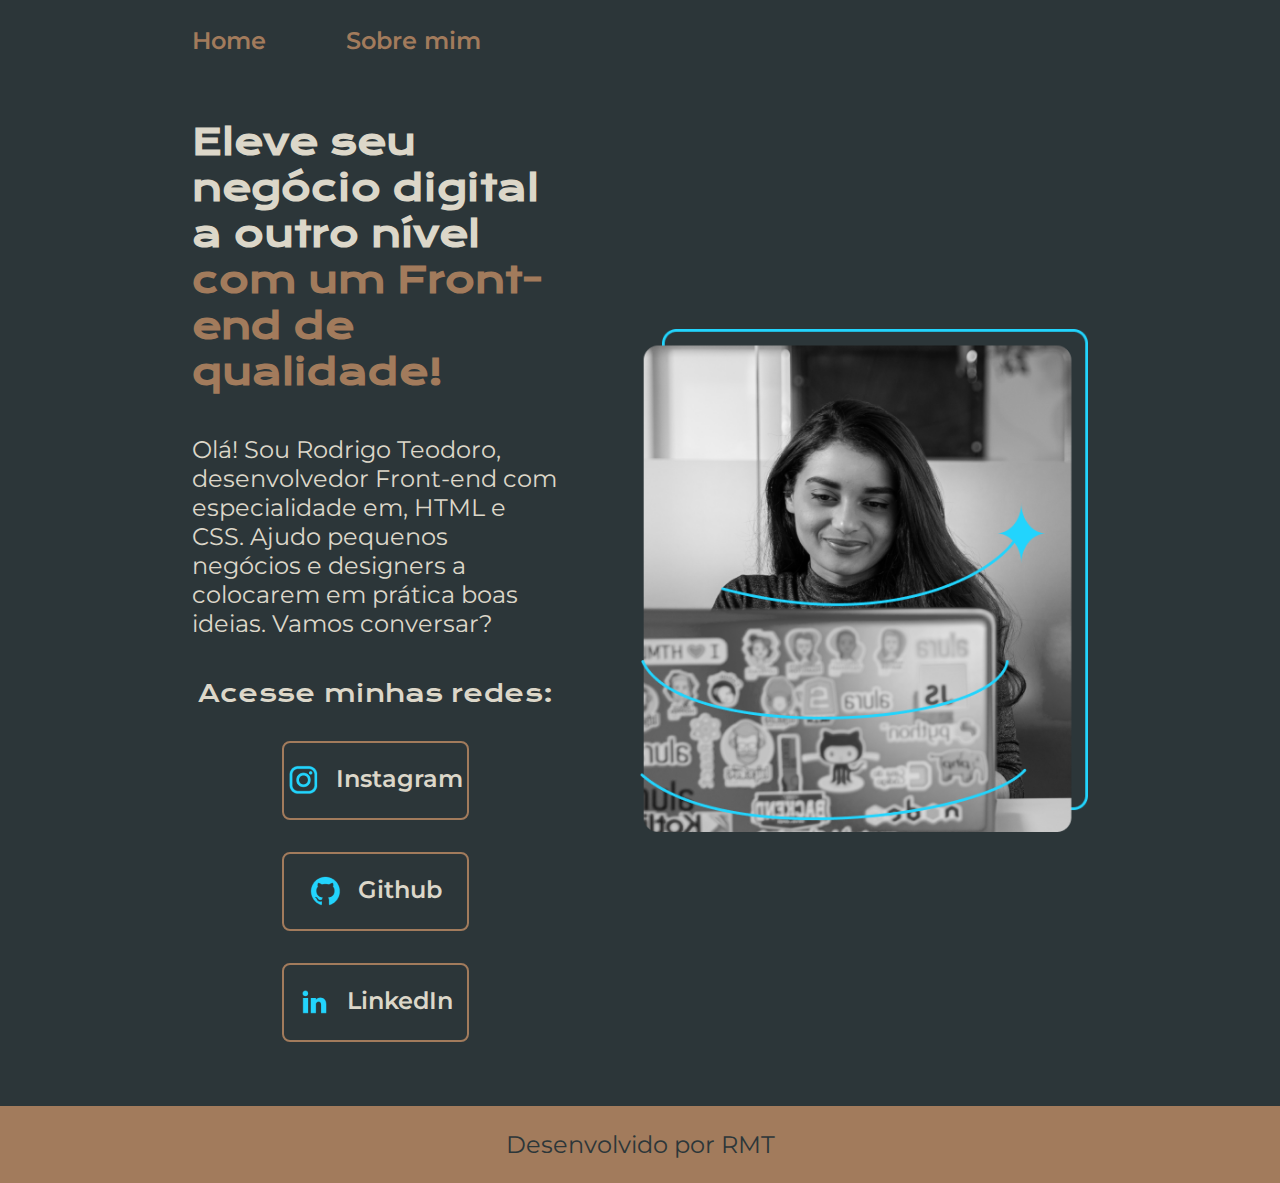
<file: index.html>
<!DOCTYPE html>
<html lang="pt-br"> <!--A língua que a página será escrita. Isso facilita até o processo de tradução-->
<head>
    <meta charset="UTF-8"> <!--Codificação dos caracteres mais utilizada no mundo-->
    <meta name="viewport" content="width=device-width, initial-scale=1.0"> <!--Ajusta a escala da página baseada no dispositivo que está abrindo-->
    <title>Portifólio</title>
    <link rel="stylesheet" href="./styles/style.css"> <!--Chama ou associa o arquivo css de estilo para essa página html-->
</head>
<body>
    <header class="cabecalho">
        <nav class="cabecalho__menu">
            <a class="cabecalho__menu__link" href="index.html">Home</a>
            <a class="cabecalho__menu__link" href="about.html">Sobre mim</a>
        </nav>
    </header>
    <main class="apresentacao">
        <section class="apresentacao__conteudo">
            <h1 class="apresentacao__conteudo__titulo">Eleve seu negócio digital a outro nível <strong class="titulo-destaque">com um Front-end de qualidade!</strong></h1>
            <p class="apresentacao__conteudo__texto">Olá! Sou Rodrigo Teodoro, desenvolvedor Front-end com especialidade em, HTML e CSS. Ajudo pequenos negócios e designers a colocarem em prática boas ideias. Vamos conversar?</p>
            <div class="apresentacao__links">
                <h2 class="apresentacao__links__subtitulo">Acesse minhas redes:</h2>
                <a class="apresentacao__links__navegacao" href="https://instagram.com/rodmteodoro80"> 
                    <img src="./assets/instagram.png"> Instagram</a>
                <a class="apresentacao__links__navegacao" href="https://github.com/rodmteodoro">
                    <img src="./assets/github.png"> Github</a>
                <a class="apresentacao__links__navegacao" href="https://github.com/rodmteodoro">
                    <img src="./assets/linkedin.png"> LinkedIn</a>
            </div>
        </section>
        <img class="apresentacao__imagem" src="img/Imagem.png" alt="Foto desenvolvedor">
    </main>
    <footer class="rodape">
        <p>Desenvolvido por RMT</p>
    </footer>
</body>
</html>
</file>
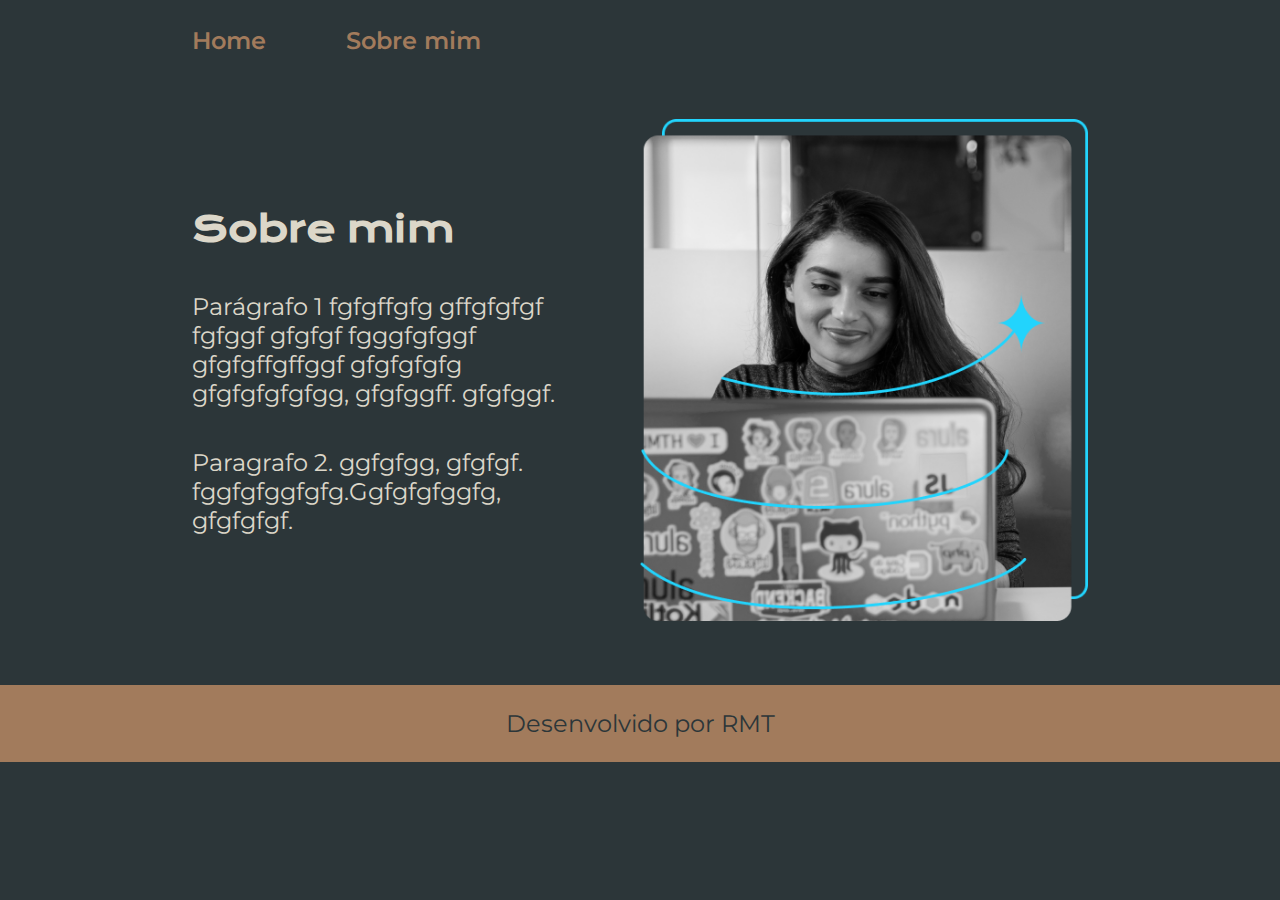
<file: about.html>
<!DOCTYPE html>
<html lang="pt-br">
<head>
    <meta charset="UTF-8">
    <meta name="viewport" content="width=device-width, initial-scale=1.0">
    <title>Sobre mim</title>
    <link rel="stylesheet" href="./styles/style.css">
</head>
<body>
    <header class="cabecalho">
        <nav class="cabecalho__menu">
            <a class="cabecalho__menu__link" href="index.html">Home</a>
            <a class="cabecalho__menu__link" href="about.html">Sobre mim</a>
        </nav>
    </header>
    <main class="apresentacao">
        <section class="apresentacao__conteudo">
            <h1 class="apresentacao__conteudo__titulo">Sobre mim</h1>
            <p class="apresentacao__conteudo__texto"> Parágrafo 1 fgfgffgfg gffgfgfgf fgfggf 
                gfgfgf fgggfgfggf
                gfgfgffgffggf gfgfgfgfg gfgfgfgfgfgg, gfgfggff.
                gfgfggf.
            </p>
            <p class="apresentacao__conteudo__texto">Paragrafo 2. ggfgfgg, gfgfgf.
                fggfgfggfgfg.Ggfgfgfggfg, gfgfgfgf.
            </p>
        </section>
        <img class="apresentacao__imagem" src="img/Imagem.png" alt="Foto desenvolvedor">
    </main>
    <footer class="rodape">
        <p>Desenvolvido por RMT</p>
    </footer>
</body>
</html>
</file>
<file: styles/style.css>
@import url('https://fonts.googleapis.com/css2?family=Krona+One&display=swap');
@import url('https://fonts.googleapis.com/css2?family=Montserrat:ital@0;1&display=swap');
@import url('https://fonts.googleapis.com/css2?family=Montserrat:ital,wght@0,600;1,600&display=swap');

*{ /*Bloco para chamar todos os elementos da página que quisermos trabalhar dentro das chaves */
    margin: 0;
    padding: 0;
}

:root {
    --cor-primaria: #2c3639;/*#000000;*/
    --cor-secundaria: #dcd7c9;/*#f6f6f6;*/
    --cor-terciaria: #a27b5c;/*#22d4fd;*/
    --cor-hover: #3f4e4f;/*#272727;*/

    --font-primaria: "Krona One", sans-serif;
    --font-secundaria: "Montserrat",sans-serif;
}

body {
    /* height: 100vh; Definimos a altura em 100% do viewport */
    box-sizing: border-box;
    background-color: var(--cor-primaria);
    color: var(--cor-secundaria);
}

.cabecalho {
    padding: 2% 0% 0% 15%;
}

.cabecalho__menu {
    display: flex;
    gap: 80px;
}

.cabecalho__menu__link {
    font-family: var(--font-secundaria);
    font-size: 1.5rem;
    font-weight: 600;
    color: var(--cor-terciaria);
    text-decoration: none;
}

.titulo-destaque { /*Chamada da classe*/
    color: var(--cor-terciaria);
}

.apresentacao {
    padding: 5% 15%;
    display: flex;
    align-items: center;
    justify-content: space-between;
    gap: 82px;
}

.apresentacao__conteudo {
    width: 50%;
    display: flex;
    flex-direction: column;
    gap: 40px;
}

.apresentacao__conteudo__titulo {
    font-size: 2.25rem;
    font-family: var(--font-primaria);
}

.apresentacao__conteudo__texto {
    font-size: 1.5rem;
    font-family: var(--font-secundaria);
}

.apresentacao__links {
    display:flex;
    flex-direction: column;
    justify-content: space-between;
    align-items: center;
    gap: 32px;
}

.apresentacao__links__subtitulo{
    font-family: var(--font-primaria);
    font-weight: 400;
    font-size: 1.5rem;
}

.apresentacao__links__navegacao {
    /* background-color: #22D4FD; */
    display: flex;
    justify-content: center;
    gap: 16px;
    border: 2px solid var(--cor-terciaria);
    width: 50%;
    text-align: center;
    border-radius: 8px;
    font-size: 1.5rem;
    font-weight: 600;
    padding: 21.5px 0;
    text-decoration: none;
    color: var(--cor-secundaria);
    font-family: var(--font-secundaria);
}

.apresentacao__links__link:hover {
    background-color: var(--cor-hover);
}

.apresentacao__imagem {
    width: 50%;
}

.rodape {
    padding: 24px;
    color: var(--cor-primaria);
    background-color: var(--cor-terciaria);
    text-align: center;
    font-family: var(--font-secundaria);
    font-size: 1.5rem;
    font-weight: 400;
}

@media (max-width: 1200px) {
    .cabecalho {
        padding: 10%;
    }

    .cabecalho__menu {
        justify-content: center;
    }

    .apresentacao {
        flex-direction: column-reverse;
        padding: 5%;
    }

    .apresentacao__conteudo {
        width: auto;
    }
}
</file>
